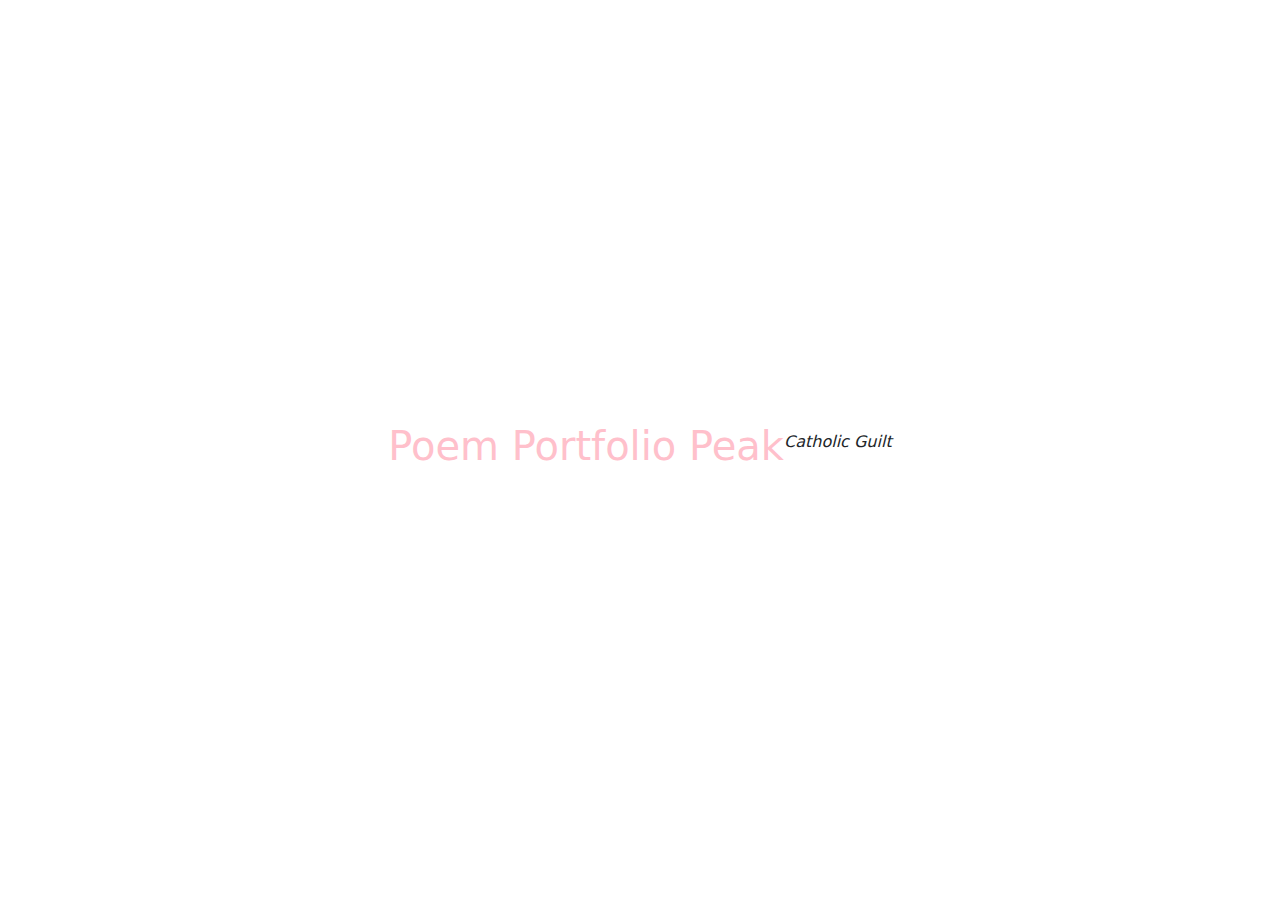
<file: index.html>
<!doctype html>
<html lang="en">
<head>
	<meta charset="utf-8">
	<title>Website Template</title>
	<meta name="viewport" content="width=device-width,initial-scale=1">
	<link href="https://cdn.jsdelivr.net/npm/bootstrap@5.3.8/dist/css/bootstrap.min.css" rel="stylesheet">
	<link rel="stylesheet" href="./assets/css/styles.css">
</head>
<body>
	
<div class="d-flex align-items-center justify-content-center vh-100">
    <div class="text-center">
	<h1>Poem Portfolio Peak</h1>
</div> 
<!-- End TOP TITLE -->
<div class="row text-center">
<p><em> Catholic Guilt </em></p>
</div> 
<!-- End Poem Title  -->

	<script src="https://cdn.jsdelivr.net/npm/bootstrap@5.3.8/dist/js/bootstrap.bundle.min.js"></script>
	<script src="./assets/js/main.js"></script>
</body>
</html>
</file>
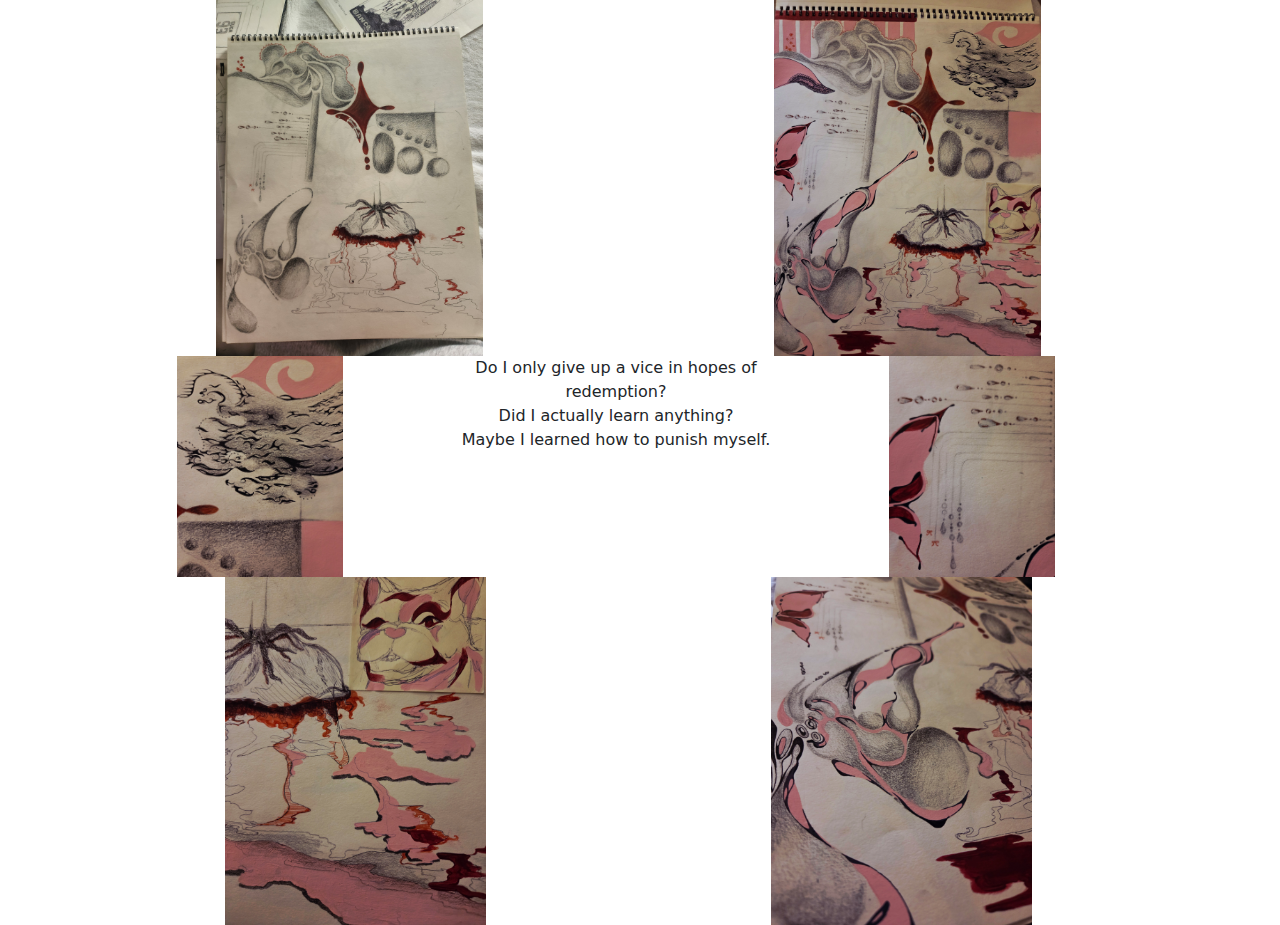
<file: 01.html>
<!doctype html>
<html lang="en">
<head>
	<meta charset="utf-8">
	<title>Website Template</title>
	<meta name="viewport" content="width=device-width,initial-scale=1">
	<link href="https://cdn.jsdelivr.net/npm/bootstrap@5.3.8/dist/css/bootstrap.min.css" rel="stylesheet">
	<link rel="stylesheet" href="./assets/css/styles.css">
</head>
	
<!--{Beginning O.01 page}-->
	
<body>

<div class="container">
	<div class="row text-center headline">
	<div class="row">
		<div class="col-6">
			<img src="assets/img/1.01.jpg" width="50%">
		</div>
		<div class="col-6">
			<img src="assets/img/2.01.jpg" width="50%">
		</div>
	</div>
</div>
	
	<div class="container">
	<div class="row text-center headline">
	<div class="row align-items-center"> 
	<div class="row">
		<div class="col-4">
			<img src="assets/img/3.01.jpg" width="50%">
		</div>
		<div class="col-4"> 
			<p> 
Do I only give up a vice in hopes of redemption?<br>
Did I actually learn anything?<br>
Maybe I learned how to punish myself.<br>
			</p>
		</div>
		<div class="col-4">
			<img src="assets/img/4.01.jpg" width="50%">
		</div>
	</div>

<div class="container">
	<div class="row">
		<div class="col-6">
			<img src="assets/img/5.01.jpg"width="50%">
		</div>
		<div class="col-6">
			<img src="assets/img/6.01.jpg"width="50%">
		</div>
	</div>
</div>
			
</body>
		
	<script src="https://cdn.jsdelivr.net/npm/bootstrap@5.3.8/dist/js/bootstrap.bundle.min.js"></script>
	<script src="./assets/js/main.js"></script>
</body>
</html>
</file>
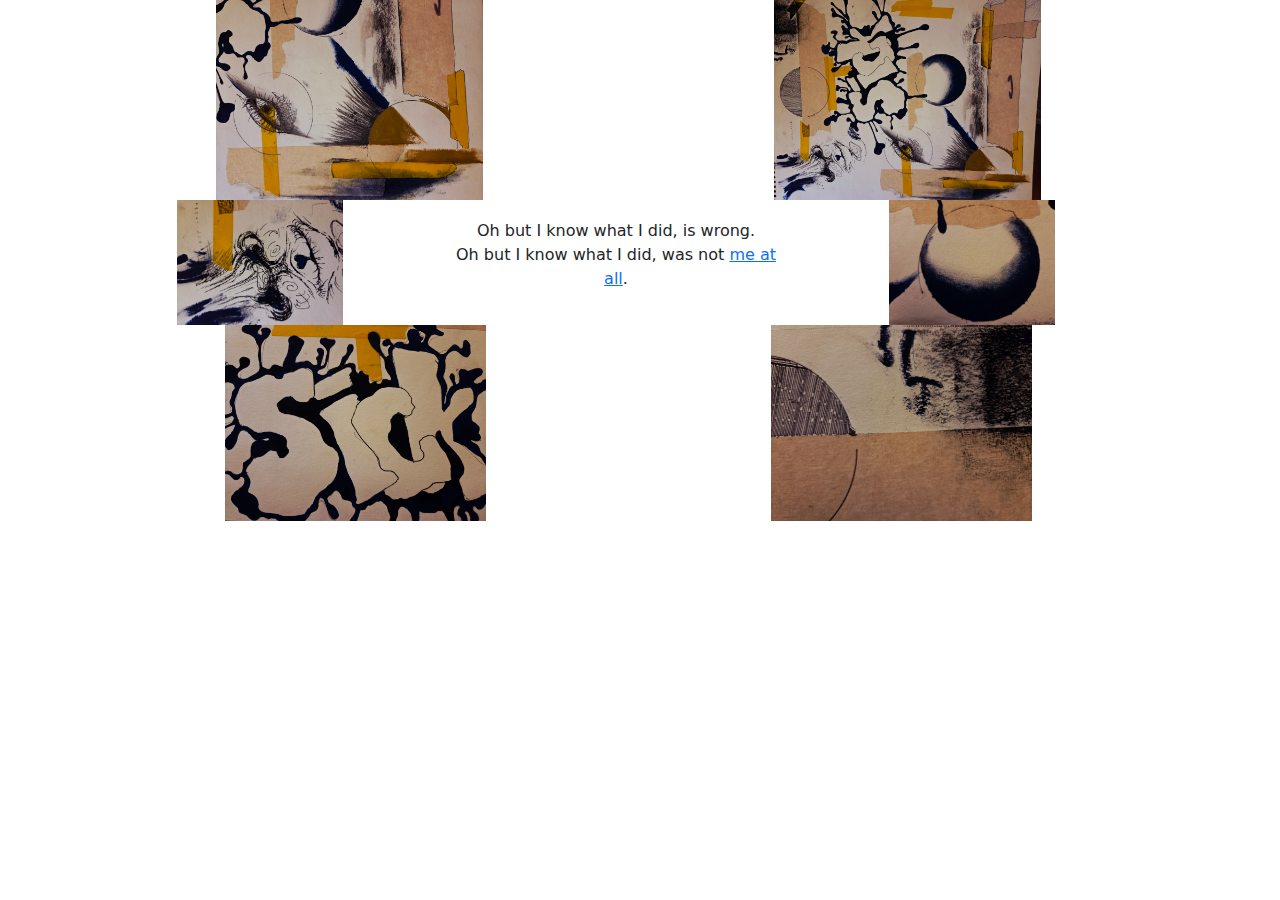
<file: 02.html>
<!doctype html>
<html lang="en">
<head>
	<meta charset="utf-8">
	<title>Website Template</title>
	<meta name="viewport" content="width=device-width,initial-scale=1">
	<link href="https://cdn.jsdelivr.net/npm/bootstrap@5.3.8/dist/css/bootstrap.min.css" rel="stylesheet">
	<link rel="stylesheet" href="./assets/css/styles.css">
</head>
	
<!--{Beginning O.01 page}-->
	
<body>

<div class="container">
	<div class="row text-center headline">
	<div class="row">
		<div class="col-6">
			<img src="assets/img/1.02.jpg" width="50%" alt="Right aligned image">
		</div>
		<div class="col-6">
			<img src="assets/img/2.02.jpg" width="50%" alt="Left aligned image">
		</div>
	</div>
</div>
	
	<div class="container">
	<div class="row text-center headline">
	<div class="row align-items-center"> 
	<div class="row">
		<div class="col-4">
			<img src="assets/img/3.02.jpg" width="50%" alt="Right aligned image">
		</div>
		<div class="col-4 align-self-center"> 
			<p> 
Oh but I know what I did, is wrong.<br> 
Oh but I know what I did, was not <a href="03.html" >me at all</a>.<br>
			</p>
		</div>
		<div class="col-4">
			<img src="assets/img/4.02.jpg" width="50%" alt="Left aligned image">
		</div>
	</div>

<div class="container">
	<div class="row">
		<div class="col-6">
			<img src="assets/img/5.02.jpg"width="50%" alt="Right aligned image">
		</div>
		<div class="col-6">
			<img src="assets/img/6.02.jpg"width="50%" alt="Left aligned image">
		</div>
	</div>
</div>
			
</body>
		
	<script src="https://cdn.jsdelivr.net/npm/bootstrap@5.3.8/dist/js/bootstrap.bundle.min.js"></script>
	<script src="./assets/js/main.js"></script>
</body>
</html>
</file>
<file: assets/css/styles.css>
/* styles.css */

h1 { 
font-size: 150 px;
color: pink;
}
</file>
